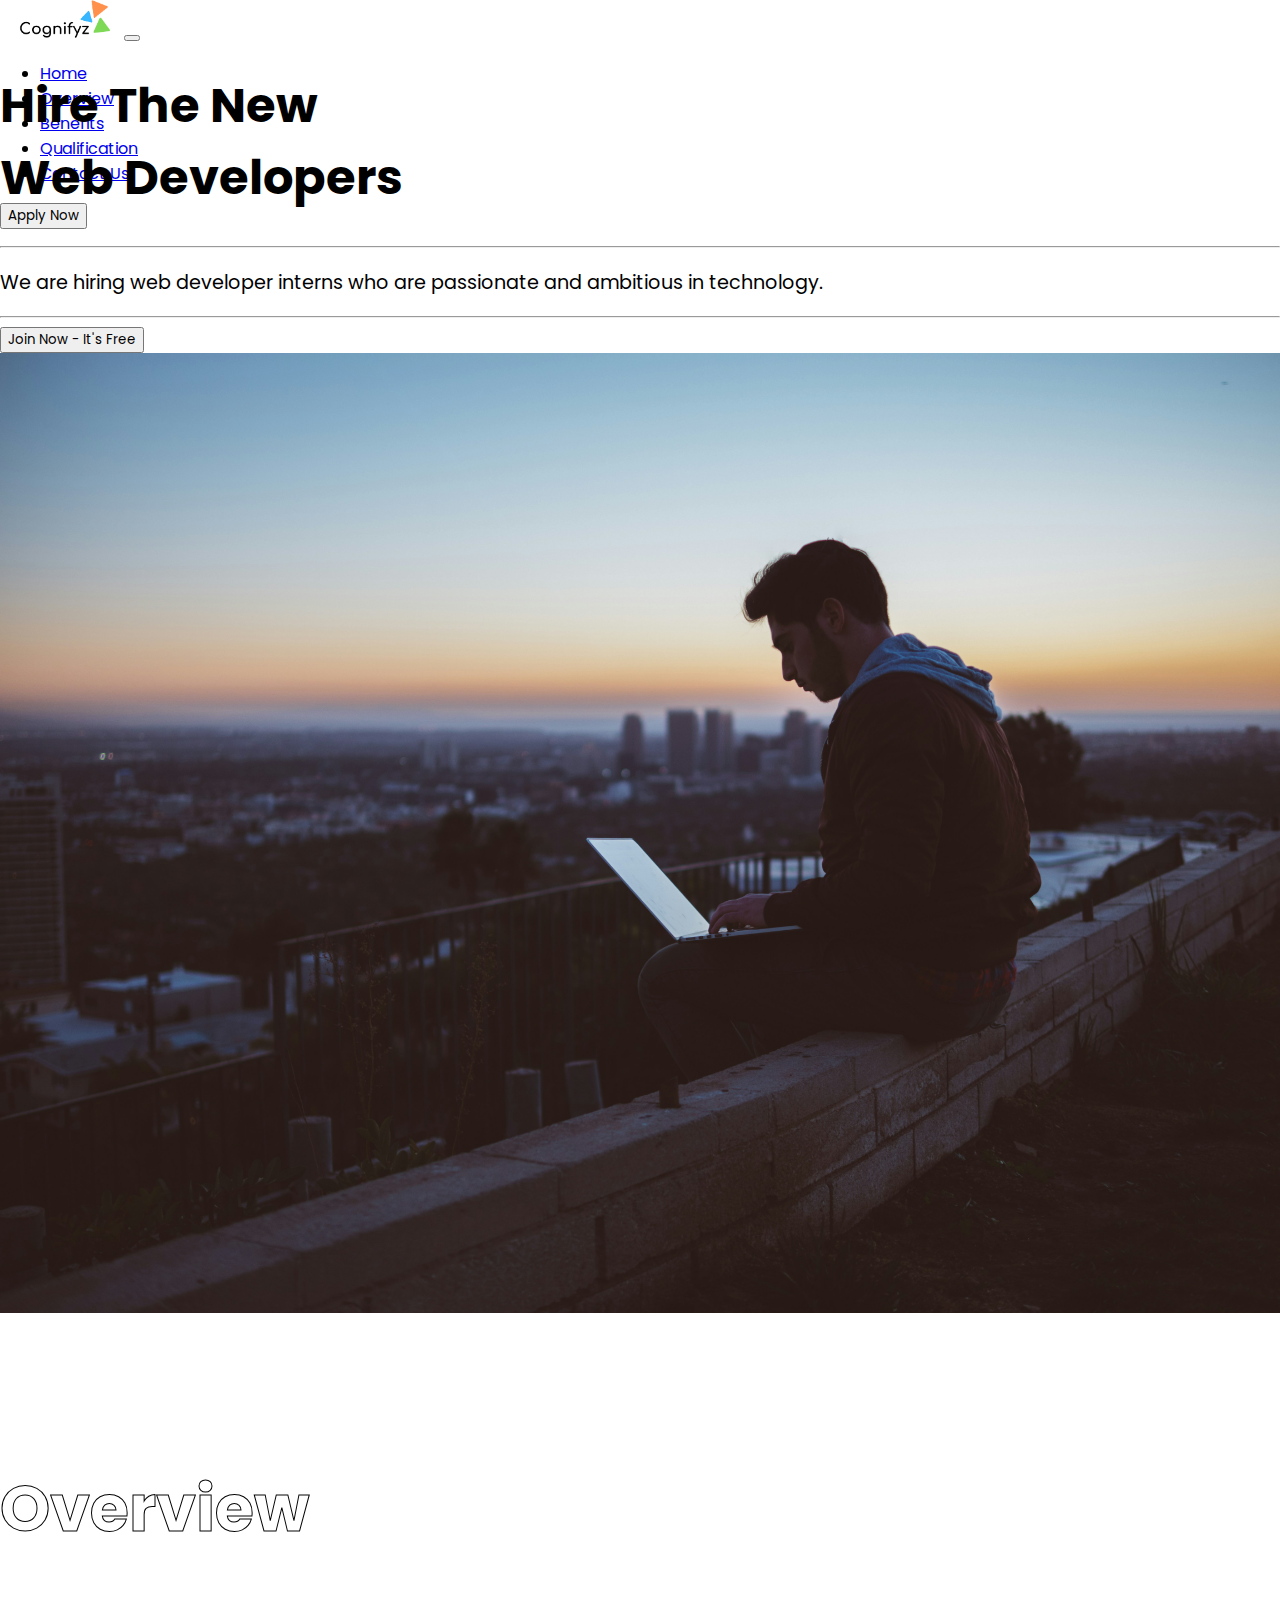
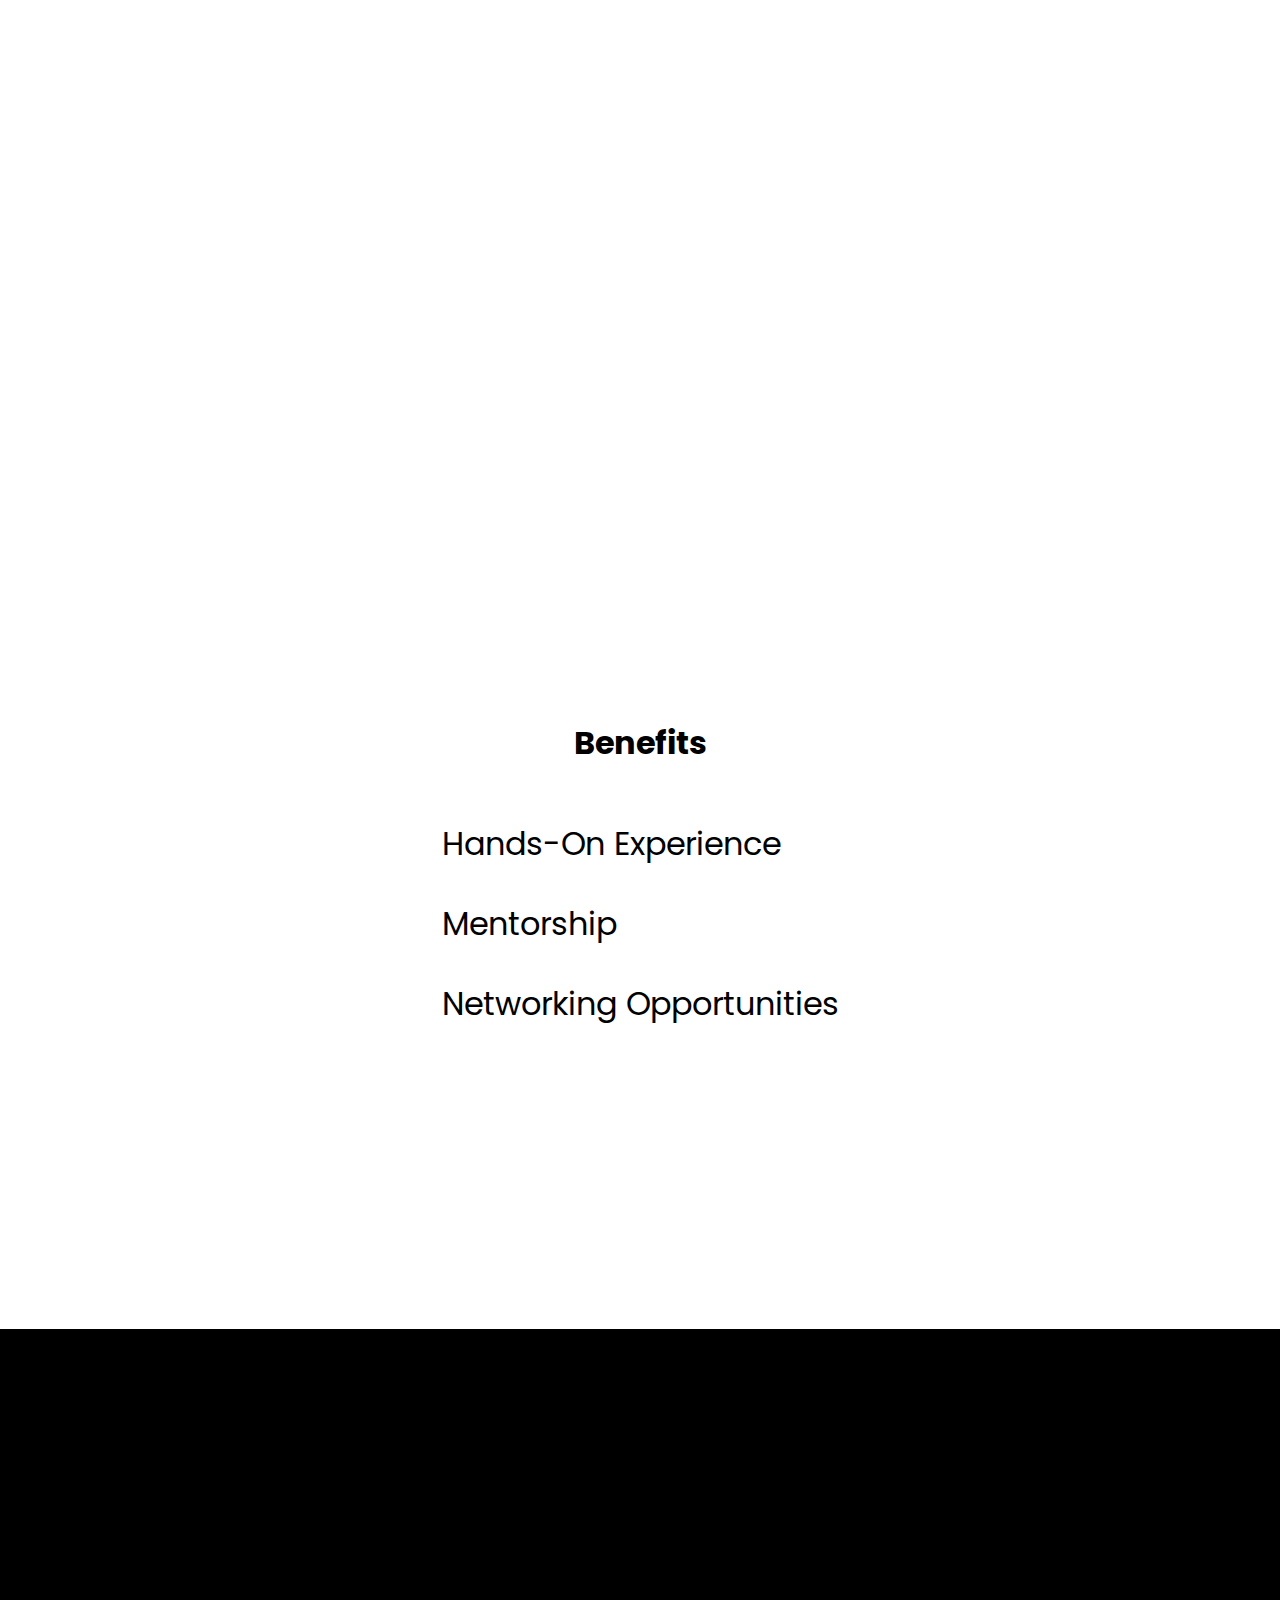
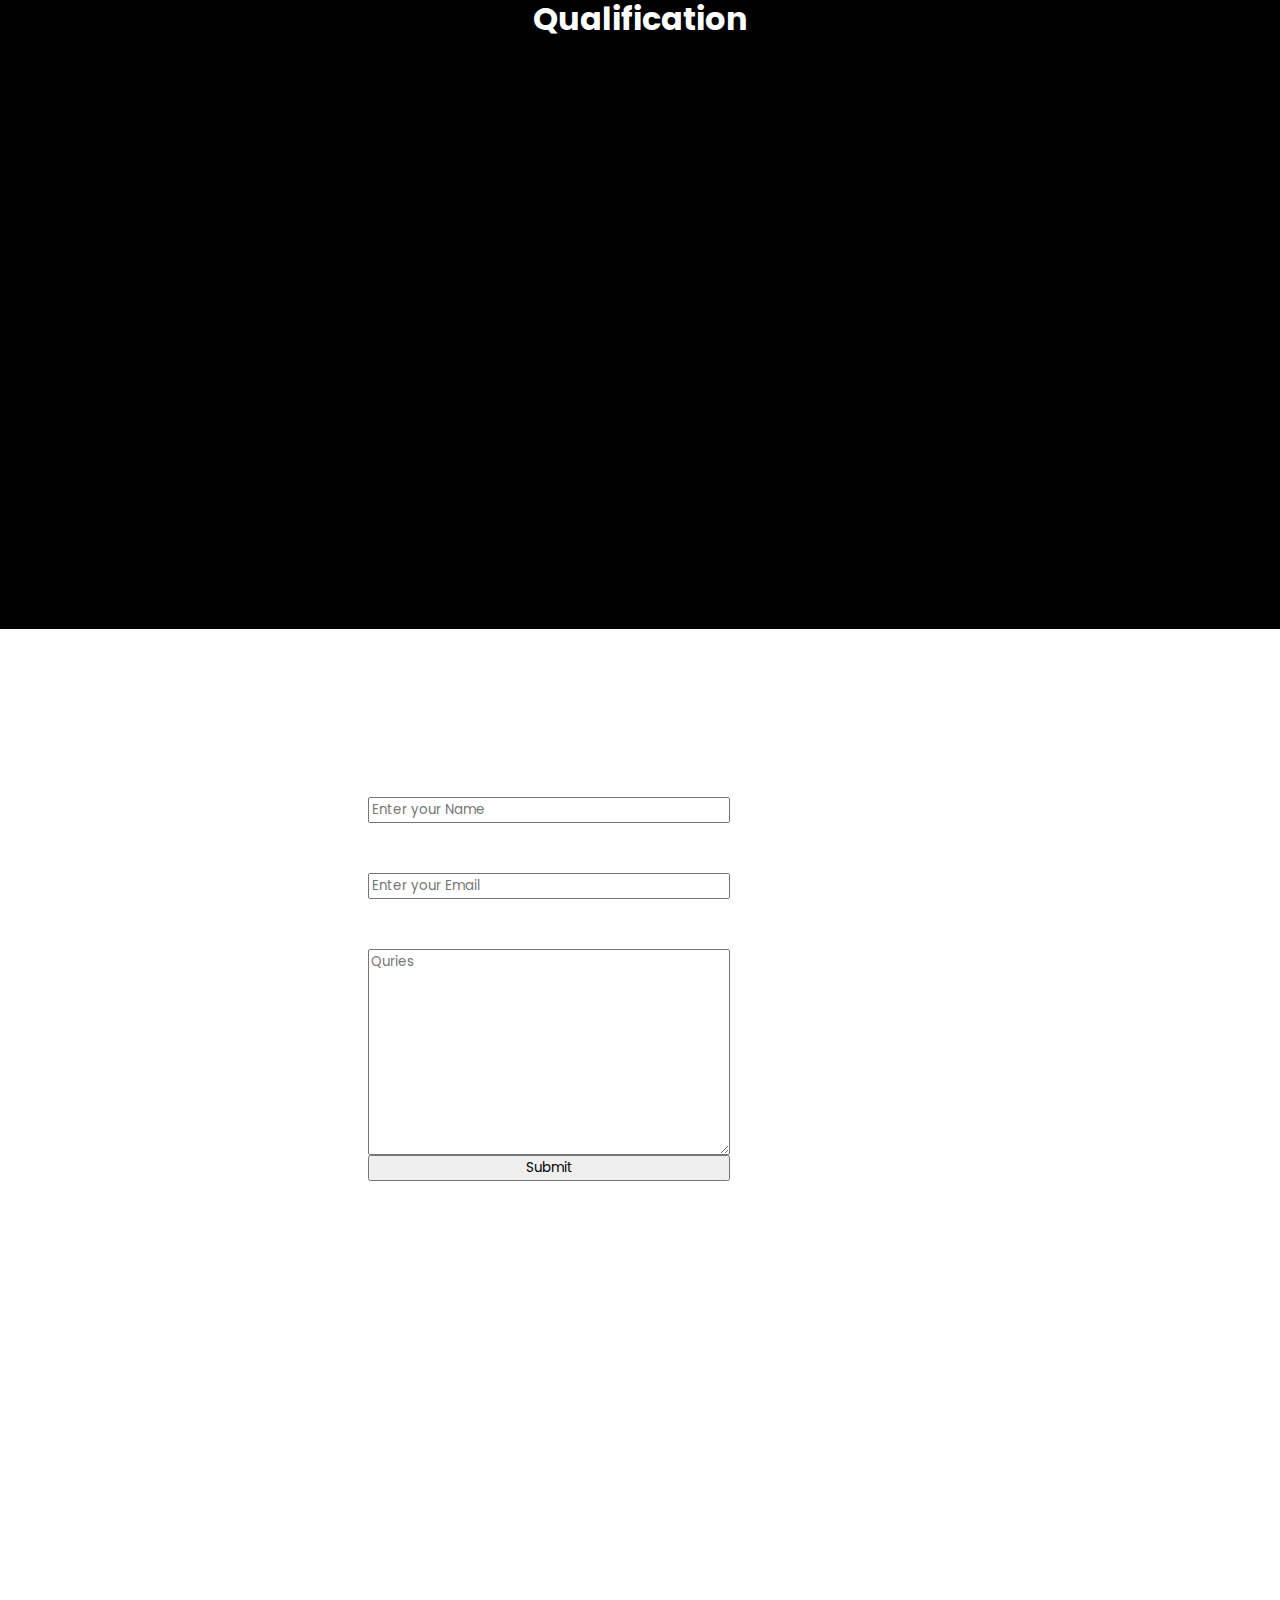
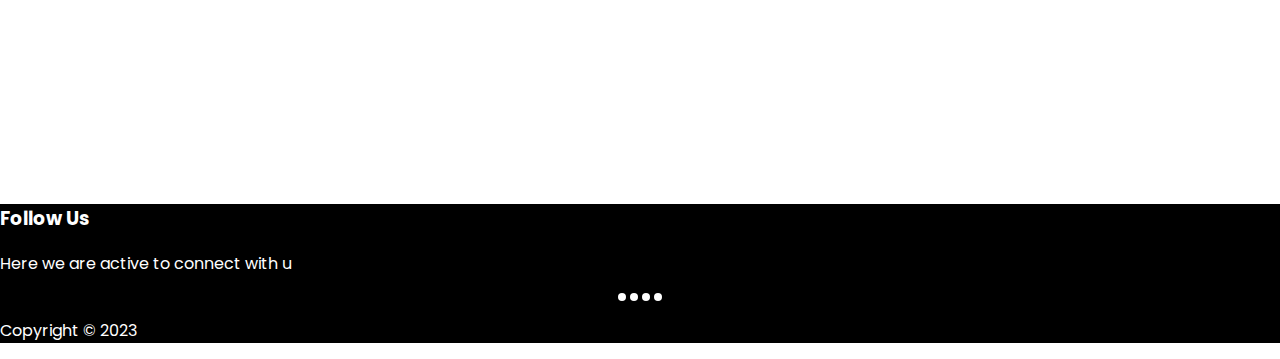
<file: Level-3/Task2/index.html>
<!DOCTYPE html>
<html lang="en">
<head>
    <meta charset="UTF-8">
    <meta name="viewport" content="width=device-width, initial-scale=1.0">
    <title>Internship</title>
    <link rel="stylesheet" href="index.css">
    <link rel="stylesheet" href="https://cdnjs.cloudflare.com/ajax/libs/font-awesome/6.4.2/css/all.min.css" integrity="sha512-z3gLpd7yknf1YoNbCzqRKc4qyor8gaKU1qmn+CShxbuBusANI9QpRohGBreCFkKxLhei6S9CQXFEbbKuqLg0DA==" crossorigin="anonymous" referrerpolicy="no-referrer" />
    <link href="https://cdn.jsdelivr.net/npm/bootstrap@5.0.2/dist/css/bootstrap.min.css" rel="stylesheet" integrity="sha384-EVSTQN3/azprG1Anm3QDgpJLIm9Nao0Yz1ztcQTwFspd3yD65VohhpuuCOmLASjC" crossorigin="anonymous">
</head>
<body>
    <header>
        <nav class="navbar sticky-top navbar-expand-lg  navbar-light bg-light ">
            <div class="container-fluid">
              <a class="navbar-brand" href="#"><img src="Asset/cognilogo.png" alt="" width="120rem"></a>
              <button class="navbar-toggler" type="button" data-bs-toggle="collapse" data-bs-target="#navbarNav" aria-controls="navbarNav" aria-expanded="false" aria-label="Toggle navigation">
                <span class="navbar-toggler-icon"></span>
              </button>
              <div class="collapse navbar-collapse" id="navbarNav">
                <ul class="navbar-nav mx-auto">
                  <li class="nav-item">
                    <a class="nav-link active" aria-current="page" href="#">Home</a>
                  </li>
                  <li class="nav-item">
                    <a class="nav-link" href="#overview">Overview</a>
                  </li>
                  <li class="nav-item">
                    <a class="nav-link" href="#Benefits">Benefits</a>
                  </li>
                  <li class="nav-item">
                    <a class="nav-link" href="#Qualification">Qualification</a>
                  </li>
                  <li class="nav-item">
                    <a class="nav-link" href="#Contact">Contact Us</a>
                  </li>
                  
                </ul>
                <button class="btn btn-primary ">Apply Now</button>
              </div>
            </div>
          </nav>
    </header>
    
    
  <main class="container" class="sec">
    <div class="row justify-content-center align-items-center my-auto">
        <div class="col-lg-6 col-md-6 col-sm-12 responsive-content text-center">
            <h1 class="Top-Title text-center">Hire The New <br>Web Developers</h1>
            <hr>
            <p class="Top-content">We are hiring web developer interns who are passionate and ambitious in technology.</p>
            <hr>
            <button class="btn btn-dark p-2">Join Now - It's Free</button>
        </div>
        <div class="col-lg-6 col-md-6 col-sm-12 responsive-content text-center py-1">
            <img src="Asset/Person.jpg" alt="" width="100%" height="100%" class="main-img">
        </div>
    </div>
    <!-- <i class="fa-solid fa-down" style="color: #f5c000;"></i> -->

</main>

    <section id="overview" class="sec">
      
      <div class="row justify-content-between gap-2">
        <h1 class="text-center overview-title">Overview</h1>
        <div class="text-center px-5 overview-body">A web development internship is a valuable opportunity for individuals looking to gain practical experience in the field of web development. This internship is designed to provide students or entry-level professionals with hands-on experience, exposure to real-world projects, and a chance to work alongside seasoned web developers. </div>
      </div>
    </section>
    <section id="Benefits" class="sec">
      <h1 class=" text-center Benefits-title">Benefits</h1>
      <div class="row justify-content-center gap-2 mx-1">
        <div class="col text-center bg-light p-5 Benefits-content" >
          <i class="fa-solid fa-brain" style="color: #f5c000;"></i>
          <p>Hands-On Experience</p>
        </div>
        <div class="col  text-center bg-light p-5 Benefits-content">
          <i class="fa-solid fa-handshake" style="color: #f5c000;"></i>
          <p>Mentorship</p>
        </div>
        <div class="col text-center bg-light p-5 Benefits-content">
          <i class="fa-solid fa-people-group" style="color: #f5c000;"></i>
          <p>Networking Opportunities</p>
        </div>
      </div>
    </section>
    <section id="Qualification" class="sec qual">
      <h1 class=" text-center Qualification-title">Qualification</h1>
      <div class="row    Qualification-body">
        <div class="col text-center bg-light p-5  m-1 Benefits-content" >
          <i class="fa-solid fa-brain" style="color: #f5c000;"></i>
          <p >Bachelor degree <br>related to computer science</p>
        </div>
        <div class="col text-center bg-light p-5  m-1 Benefits-content">
          <i class="fa-solid fa-handshake" style="color: #f5c000;"></i>
          <p>Effective in Communication</p>
        </div>
        <div class="col text-center bg-light p-5   m-1  Benefits-content ">
          <i class="fa-solid fa-people-group" style="color: #f5c000;"></i>
          <p class="my-4">Team Work</p>
        </div>
      </div>
    </section>
    <section id="Contact " class="contact-block">
      <div class=" con ">
        <div class="col ">
          <h1>Contact Us</h1>
          <p>Feel free to ask your queries.</p>
        </div>
        <div class="bg-dark col text-light form-div">
          <form action="" class="bg-dark p-2">
            <label for="name">Name</label>
            <input type="text" name="" id="name" placeholder="Enter your Name"><br>
            <label for="Email">Email</label>
            <input type="Email" name="" id="Email" placeholder="Enter your Email"><br>
            <label for="queries">Queries</label>
            <textarea name="queries" id="" cols="30" rows="10"  placeholder="Quries"></textarea>
            <button class="btn btn-light text-center m-2">Submit</button>
          </form>
        </div>
      </div>
    </section>
    <footer class="py-5 text-center ">
      
      
      <h3>Follow Us</h3>
      <p>Here we are active to connect with u</p>
      <div class=" follow-icon">
        <div class="coli">
          <i class="fa-brands fa-square-instagram fa-2xl" style="color: #f00f5e; width: 3rem;"></i>
        </div>
        <div class="coli">
          <i class="fa-brands fa-whatsapp fa-2xl" style="color: #0ff047; width: 3rem;"></i>
        </div>
        <div class="coli">
          <i class="fa-brands fa-facebook fa-2xl" style="color: #250ff0; width: 3rem;"></i>
        </div>
        <div class="coli">
          <i class="fa-brands fa-linkedin fa-2xl" style="color: #250ff0;width: 3rem;"></i>
        </div>
      </div>
      <p class="pt-5">Copyright &#169 2023</p>
    </footer>
    
    <script src="https://cdn.jsdelivr.net/npm/bootstrap@5.0.2/dist/js/bootstrap.bundle.min.js" integrity="sha384-MrcW6ZMFYlzcLA8Nl+NtUVF0sA7MsXsP1UyJoMp4YLEuNSfAP+JcXn/tWtIaxVXM" crossorigin="anonymous"></script>
</body>
</html>
</file>
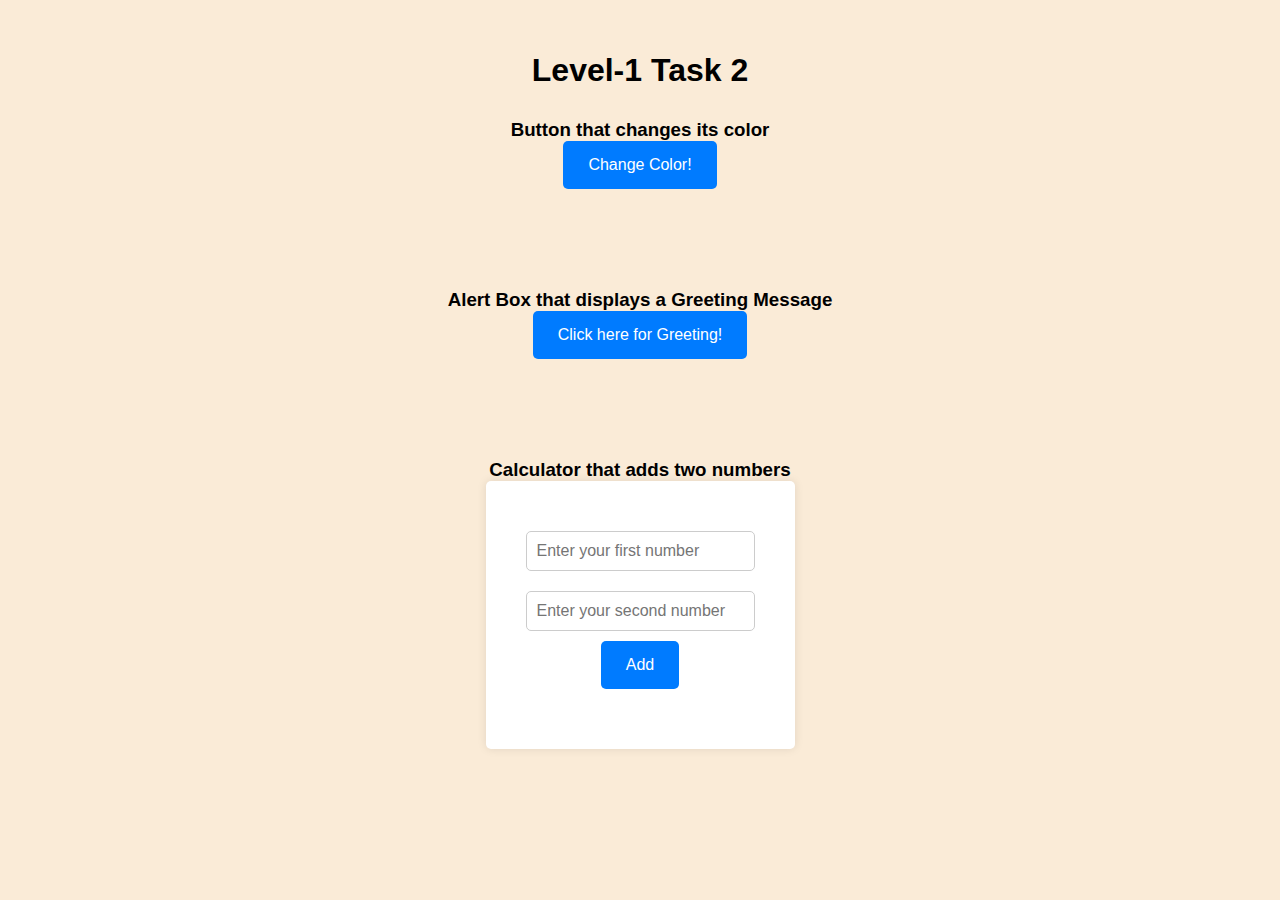
<file: Level-1/Task-2/Task2.html>
<!DOCTYPE html>
<html lang="en">
<head>
    <meta charset="UTF-8">
    <meta name="viewport" content="width=device-width, initial-scale=1.0">
    <title>Level-1 Task-2</title>
    <link rel="stylesheet" href="style.css">
  
   
   
</head>
<body>
    <h1>Level-1 Task 2</h1>
    <h3>Button that changes its color</h3>
    <div>
        <button id="color" onclick="colorChange()">Change Color!</button>
    </div>
    <h3>Alert Box that displays a Greeting Message</h3>
    <div>
        <button id="greeting" onclick="displayGreeting()">Click here for Greeting!</button>
    </div>
    <h3>Calculator that adds two numbers</h3>
    <div class="calculator">
        <input type="number" name="" id="num1" placeholder="Enter your first number">
        <input type="number" name="" id="num2" placeholder="Enter your second number">
        <button id="add">Add</button>
        <p id="answer"></p>
    </div>
    <script src="script.js"></script>
    
</body>
</html>
</file>
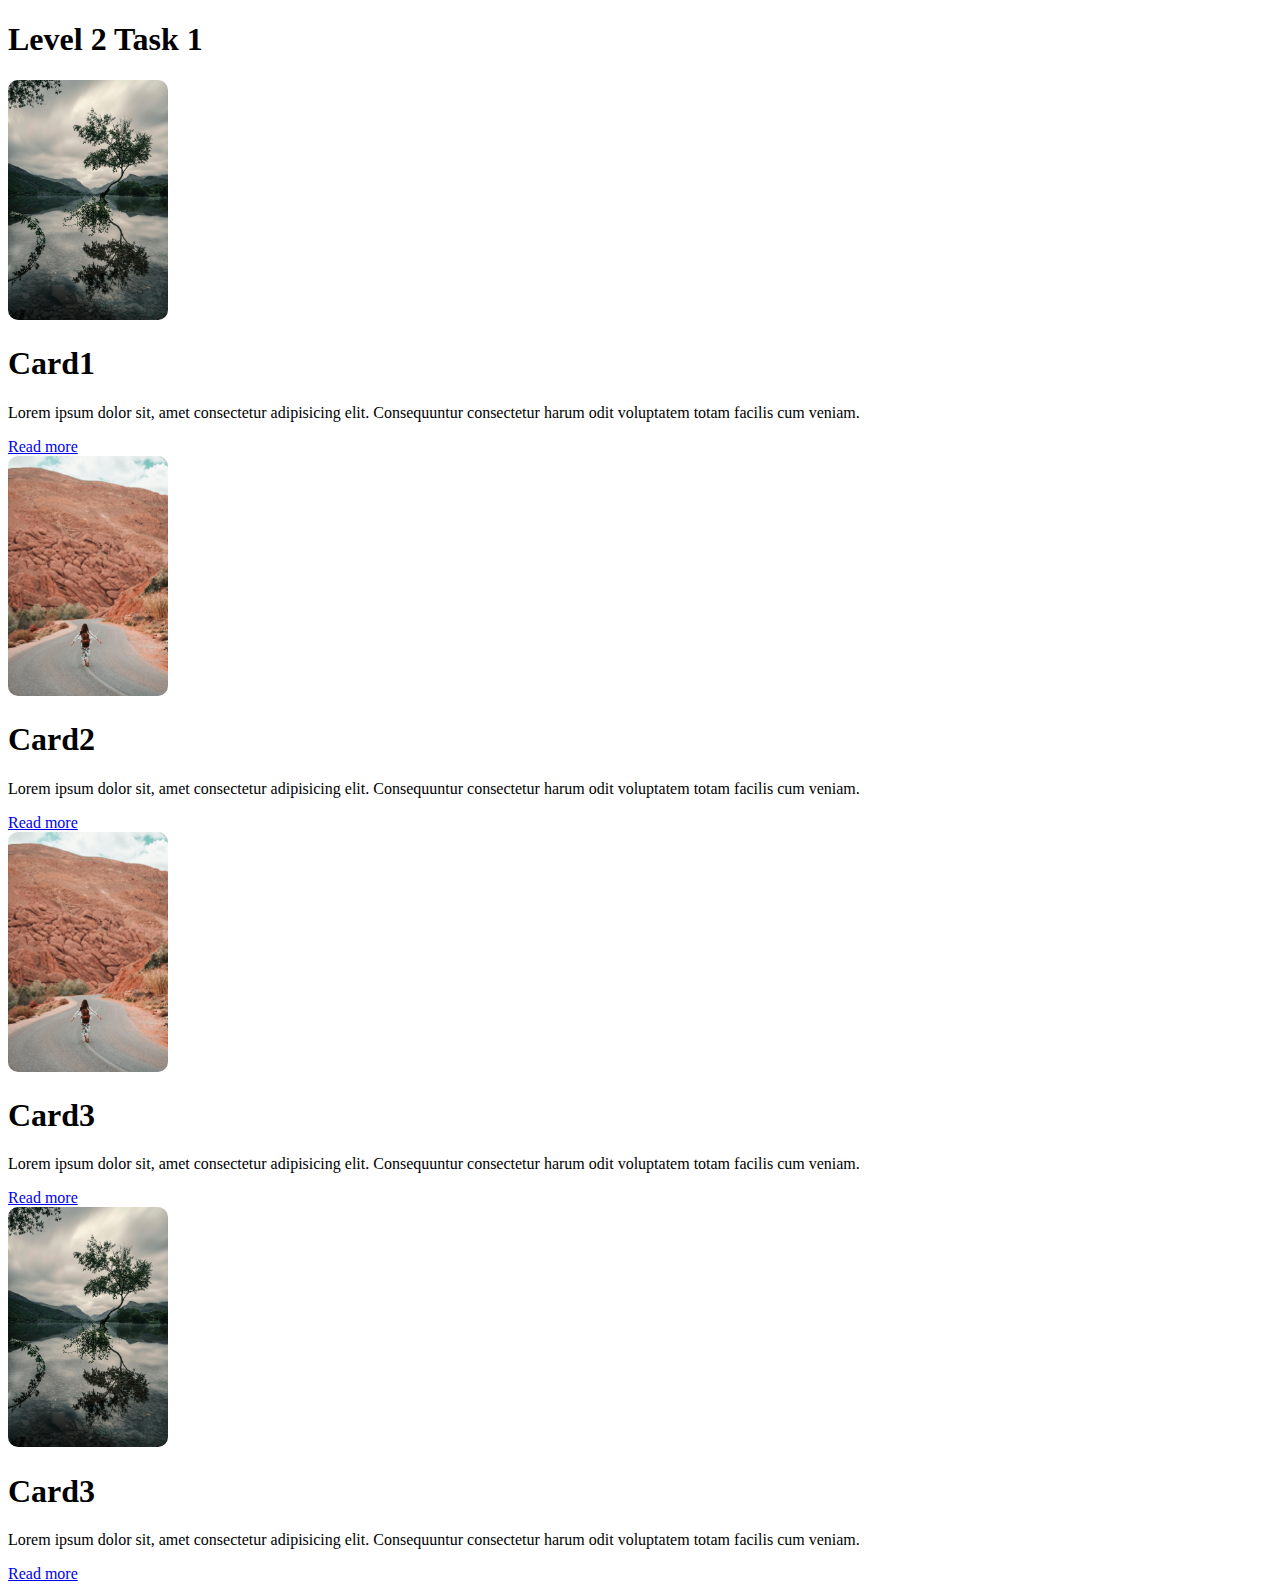
<file: Level-2/Task1/Task1.html>
<!DOCTYPE html>
<html lang="en">
<head>
    <meta charset="UTF-8">
    <meta name="viewport" content="width=device-width, initial-scale=1.0">
    <title>Task1</title>
    <link href="https://cdn.jsdelivr.net/npm/bootstrap@5.0.2/dist/css/bootstrap.min.css" rel="stylesheet" integrity="sha384-EVSTQN3/azprG1Anm3QDgpJLIm9Nao0Yz1ztcQTwFspd3yD65VohhpuuCOmLASjC" crossorigin="anonymous">
    <style>
        img{
            width:10rem;
            border-radius: 10px;
            
        }
    </style>
</head>
<body>
    <h1 class="text-center">Level 2 Task 1</h1>
    <div class="row p-4 m-1 gx-1">
        <div class="col card p-5 ">
            <img src="Assets/card1.jpg" class="mx-auto">
            <div class="mx-auto">
                <h1 class="text-center">Card1</h1>
                <p>Lorem ipsum dolor sit, amet consectetur adipisicing elit. Consequuntur consectetur harum odit voluptatem totam facilis cum veniam. </p>
                <a href="#" class="btn btn-success">Read more</a>
                
            </div>
        </div>
        <div class="col card p-5">
            <img src="Assets/card2.jpg" alt="" class="mx-auto">
            <div class="mx-auto">
                <h1 class="text-center">Card2</h1>
                <p>Lorem ipsum dolor sit, amet consectetur adipisicing elit. Consequuntur consectetur harum odit voluptatem totam facilis cum veniam. </p>
                <a href="#" class="btn btn-success">Read more</a>
            </div>
        </div>
        <div class="col card p-5">
            <img src="Assets/card2.jpg" alt="" class="mx-auto">
            <div class="mx-auto">
                <h1 class="text-center">Card3</h1>
                <p>Lorem ipsum dolor sit, amet consectetur adipisicing elit. Consequuntur consectetur harum odit voluptatem totam facilis cum veniam. </p>
                <a href="#" class="btn btn-success">Read more</a>
            </div>
        </div> 
        <div class="col card p-5">
            <img src="Assets/card1.jpg" alt="" class="mx-auto">
            <div class="mx-auto">
                <h1 class="text-center">Card3</h1>
                <p>Lorem ipsum dolor sit, amet consectetur adipisicing elit. Consequuntur consectetur harum odit voluptatem totam facilis cum veniam. </p>
                <a href="#" class="btn btn-success">Read more</a>
            </div>
        </div>

    </div>






    <script src="https://cdn.jsdelivr.net/npm/@popperjs/core@2.9.2/dist/umd/popper.min.js" integrity="sha384-IQsoLXl5PILFhosVNubq5LC7Qb9DXgDA9i+tQ8Zj3iwWAwPtgFTxbJ8NT4GN1R8p" crossorigin="anonymous"></script>
<script src="https://cdn.jsdelivr.net/npm/bootstrap@5.0.2/dist/js/bootstrap.min.js" integrity="sha384-cVKIPhGWiC2Al4u+LWgxfKTRIcfu0JTxR+EQDz/bgldoEyl4H0zUF0QKbrJ0EcQF" crossorigin="anonymous"></script>
</body>
</html>
</file>
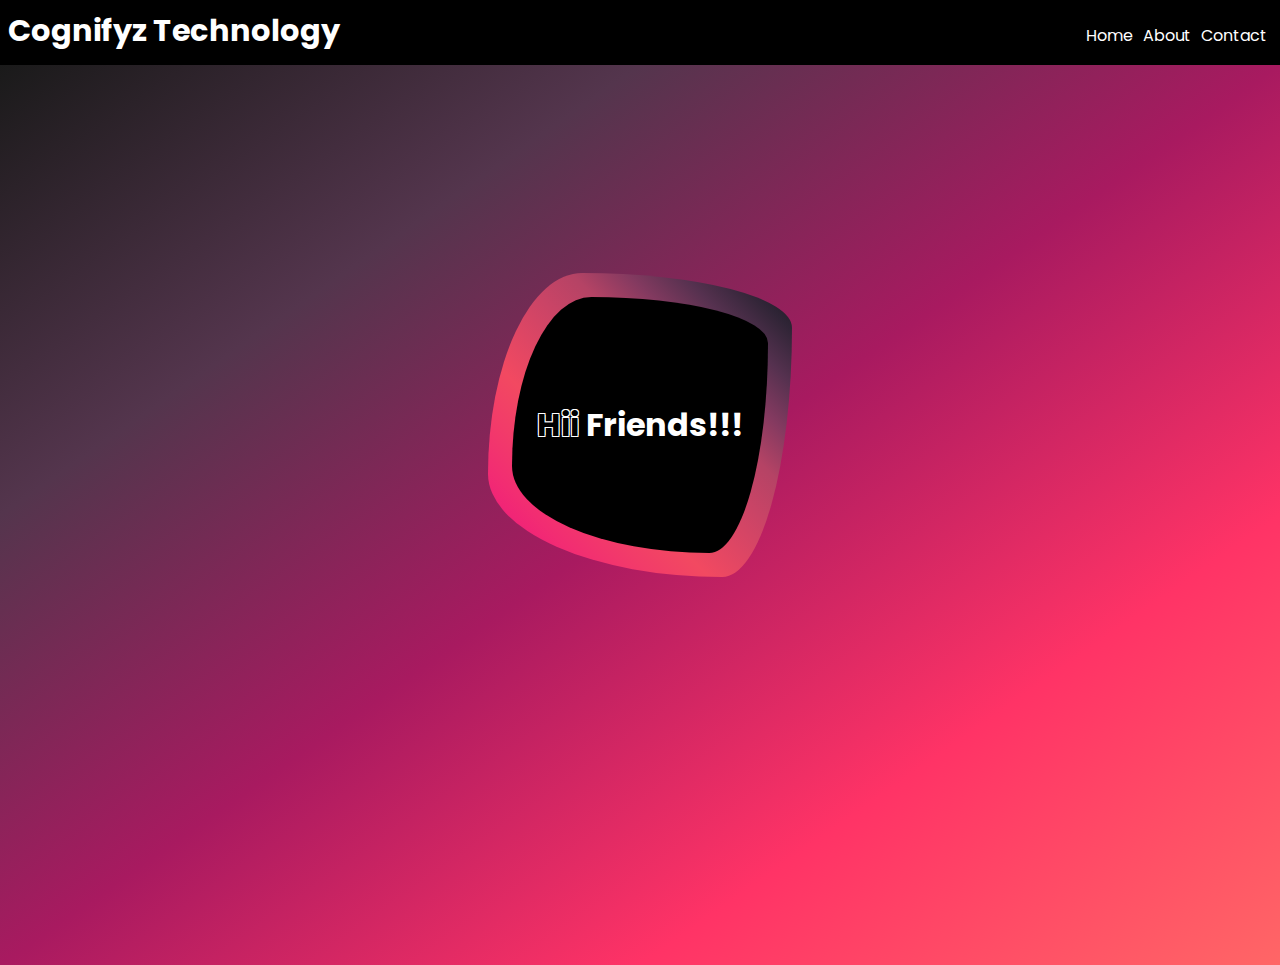
<file: Level-2/Task2/Task2.html>
<!DOCTYPE html>
<html lang="en">
<head>
    <meta charset="UTF-8">
    <meta name="viewport" content="width=device-width, initial-scale=1.0">
    <link rel="stylesheet" href="style.css">
    <title>Document</title>
    <link rel="stylesheet" href="https://cdnjs.cloudflare.com/ajax/libs/font-awesome/6.4.2/css/all.min.css" integrity="sha512-z3gLpd7yknf1YoNbCzqRKc4qyor8gaKU1qmn+CShxbuBusANI9QpRohGBreCFkKxLhei6S9CQXFEbbKuqLg0DA==" crossorigin="anonymous" referrerpolicy="no-referrer" />
</head>
<body>
    <header>
        <nav>
            <h3>Cognifyz Technology</h3>
            <i class="fa-solid fa-bars "id="dash" style="color: #ffffff; " onclick="clickfn()"></i>
            <ul class="lg-block">
             
                <li><a href="#">Home</a></li>
                <li><a href="#">About</a></li>
                <li><a href="#">Contact</a></li>
            </ul>
            
        </nav>
        <ul class="sm-block">
            <li><a href="#">Home</a></li>
            <li><a href="#">About</a></li>
            <li><a href="#">Contact</a></li>
    </ul>
    </header>
    
    
    <section id="home">
        <h1 class="title">Hii <span class="everyone">Friends!!!</span><i class="fa-brands fa-pagelines" style="color: #ffffff;"></i></h1>
        <div class="circle1"></div>
        <div class="circle"></div>
        <div class="circle2"></div>

    </section>
    <script src="into.js"></script>
</body>
</html>
</file>
<file: Level-3/Task2/index.css>
@import url('https://fonts.googleapis.com/css2?family=Poppins:ital,wght@0,100;0,200;0,300;0,400;0,500;0,600;0,700;0,800;0,900;1,100;1,200;1,300;1,400;1,500;1,600;1,700;1,800;1,900&family=Work+Sans:ital,wght@0,100;0,200;0,500;0,700;1,700&display=swap');
*{
    font-family: 'Poppins';
}
body{
    padding: 0;
    margin: 0;
    overflow-x: hidden;
}
.Top-Title{
    
    font-size: 3rem;
    font-weight:700;

}

/* main,section{
    width: 100%;
    height: 100vh;
    
    justify-content: center;
    align-items: center;
} */
main,.sec{
   
    justify-content: center;
    align-items: center;
    display: flex;
    flex-direction: column;
}
section,main{
    width: 100%;
    height: 100vh;
}
.con{
    display: flex;
    align-items: center;
    padding: 15px;
    
   
}
.con>h1{
    color: #84817fc7;
}
#overview{
    background-image: url(Asset/Person1.jpg);
    background-position: center;
    background-attachment: fixed;
    background-color: rgba(255, 255, 255, 0.5); 
    
    
}
.form-div{
    border-radius: 10px;
}
.overview-title{
    font-size: 4rem;
    color: #fff;
    font-weight: 700;
    -webkit-text-fill-color: white;
    -webkit-text-stroke-width: 1px;
    -webkit-text-stroke-color: black;
    font-family: 'Poppins';
    
}
.overview-body{
    font-size: 1.5rem;
    color: #fff;
    font-weight: 200;
    font-family: 'Poppins';
}
.Top-content{
    font-size: 1.2rem;
}
.Benefits-content{
    border-radius: 10px;
   
    
}
.Benefits-content p,.Benefits-content i{
    font-size: 2rem;
}
.qual{
    background-color: #000;
    
}
.qual>h1{
    color: #fff;
}
.qual>p{
    color: #000;
}
.Qualification-body{
    width: 100%;
}
.contact-block{
    background-image: url(Asset/office.jpg) ;
    background-position: center;
    background-attachment: fixed;
    color: #fff;
    background-color: rgba(255, 255, 255, 0.5); 
    padding: 10%;

}
form{
    display: flex;
    flex-direction: column;
    border-radius: 30px;
}
footer{
    background-color: #000;
    color: #fff;
}
.follow-icon{
   
    width: 100%;
    display: flex;
    justify-content: center;
    align-items: center;
    


}
.coli{
    background-color: #fff;
    border-radius: 5px;
    text-align: center;
    margin: 1px 2px;
    padding: 4px 4px;
}
@media screen and (max-width:900px) {
    .Top-Title{
    
        font-size: 1.5rem;
        
    
    }
    .Top-content{
        font-size: 0.8rem;
    }
    .overview-title{
        font-size: 2rem;
        color: #fff;
        font-weight: 700;
        -webkit-text-fill-color: white;
        -webkit-text-stroke-width: 1px;
        -webkit-text-stroke-color: black;
        font-family: 'Poppins';
        
    }
    .overview-body{
        font-size: 0.8rem;
        color: #fff;
        font-weight: 200;
        font-family: 'Poppins';
    }
    .Benefits-title{
        font-size: 1.5rem;
    }
    .Benefits-content p,.Benefits-content i{
        font-size: 1rem;
    }
    .main-img{
        width: 80%;
        height: 80%;
    }
    
    .Qualification-title{
        font-size: 1rem;
    }
}
</file>
<file: Level-1/Task-2/style.css>
*{
    padding: 0;
    margin: 0;
    box-sizing: border-box;
  
}
body{
    font-family: Arial, Helvetica, sans-serif;
    display: flex;
    flex-direction: column;
    justify-content: center;
    align-items: center;
    height: 100vh;
    margin: 0;
    background-color:antiquewhite;
}
h1{
    margin-bottom: 30px;
}

div{
    margin-bottom: 100px;
}

button{
   padding: 15px 25px;
   font-size: 16px;
   background-color: #007bff;
   color: white;
   border: none;
   border-radius: 5px;
   cursor: pointer; 
}
button:hover{
    background-color: aquamarine;
}

.calculator{
   display: flex;
   flex-direction: column;
   align-items: center;
   background-color: white;
   padding: 40px;
   border-radius: 5px;
   box-shadow: 0 0 10px rgba(0, 0, 0, 0.1); 
}

.calculator input{
    margin: 10px 0;
    padding: 10px;
    font-size: 16px;
    border: 1px solid #ccc;
    border-radius: 5px;
}
#answer{
    margin-top: 20px;
    font-size: 18px;
    color: #333;
}
</file>
<file: Level-2/Task2/style.css>
@import url('https://fonts.googleapis.com/css2?family=Poppins:ital,wght@0,100;0,200;0,300;0,400;0,500;0,600;0,700;0,800;0,900;1,100;1,200;1,300;1,400;1,500;1,600;1,700;1,800;1,900&display=swap');
*{
    padding: 0;
    margin: 0;
    box-sizing: border-box;

}
body{
    font-family: 'poppins';
    font-size:26px;
    overflow-x: hidden;
}
nav{
    background-color: #000;
    color: #fff;
    display: flex;
    justify-content: space-between;
    padding: 8px;
}
.lg-block{
    display: flex;
    align-items: center;
    

}
li{
    list-style-type: none;
    padding: 5px;
    

}
li a{
    text-decoration: none;
    color: #fff;
    font-size: 16px;
}


#home{
    position: relative;
    background-image: linear-gradient(to right bottom, #1a1a1a, #54354d, #a81a60, #ff3366, #ff6666);
    z-index: -6;

}
section{
    height: 100vh;
    width: 100%;
    
    
}
.circle{
    position: absolute;
    background-color: rgb(0, 0, 0);
    width: 16rem;
    height: 16rem;
    border-radius: 100%;
    z-index: -1;
    top: 40%;
    left: 50%;
    transform: translate(-50%, -50%);
    border-radius: 31% 69% 23% 77% / 66% 18% 82% 34%
                    

}


.circle2{
    position: absolute;
    background-image: linear-gradient(to right top, #ec0086, #f01c7b, #f22d72, #f23c69, #f24961, #de4664, #ca4466, #b54365, #843a60, #55314f, #2e2435, #141414);
    width: 19rem;
    height: 19rem;
    border-radius: 100%;
    z-index: -2;
    top: 40%;
    left: 50%;
    transform: translate(-50%, -50%);
    border-radius: 31% 69% 23% 77% / 66% 18% 82% 34%
                    
}
#dash{
    display: none;
    align-self: center;
}
.sm-block{
    display: none;
    color: #fff;
    background-color: #000;
}
.title{
    /* margin: 6rem 1rem; */
    font-size: 2rem;
    padding: 5rem;
    text-shadow: 
    -1px -1px 0 #fff, /* Top-left shadow */
     1px -1px 0 #fff, /* Top-right shadow */
    -1px  1px 0 #fff, /* Bottom-left shadow */
     1px  1px 0 #fff;
     text-align: center;
     position: absolute;
     top: 40%;
     left: 50%;
     transform: translate(-50%, -50%);

}
.everyone{
    color: #fff;
    text-shadow: 
    -1px -1px 0 #000, /* Top-left shadow */
     1px -1px 0 #000, /* Top-right shadow */
    -1px  1px 0 #000, /* Bottom-left shadow */
     1px  1px 0 #000; 
}
@media screen and (max-width:600px) {
    .sm-block{
        display: none;
        color: #fff;
        background-color: #000;
    }
    #dash{
        display: block;
        align-self: center;
    }
    .lg-block{
        display: none;
        align-items: center;
        
    
    }
    
}
</file>
